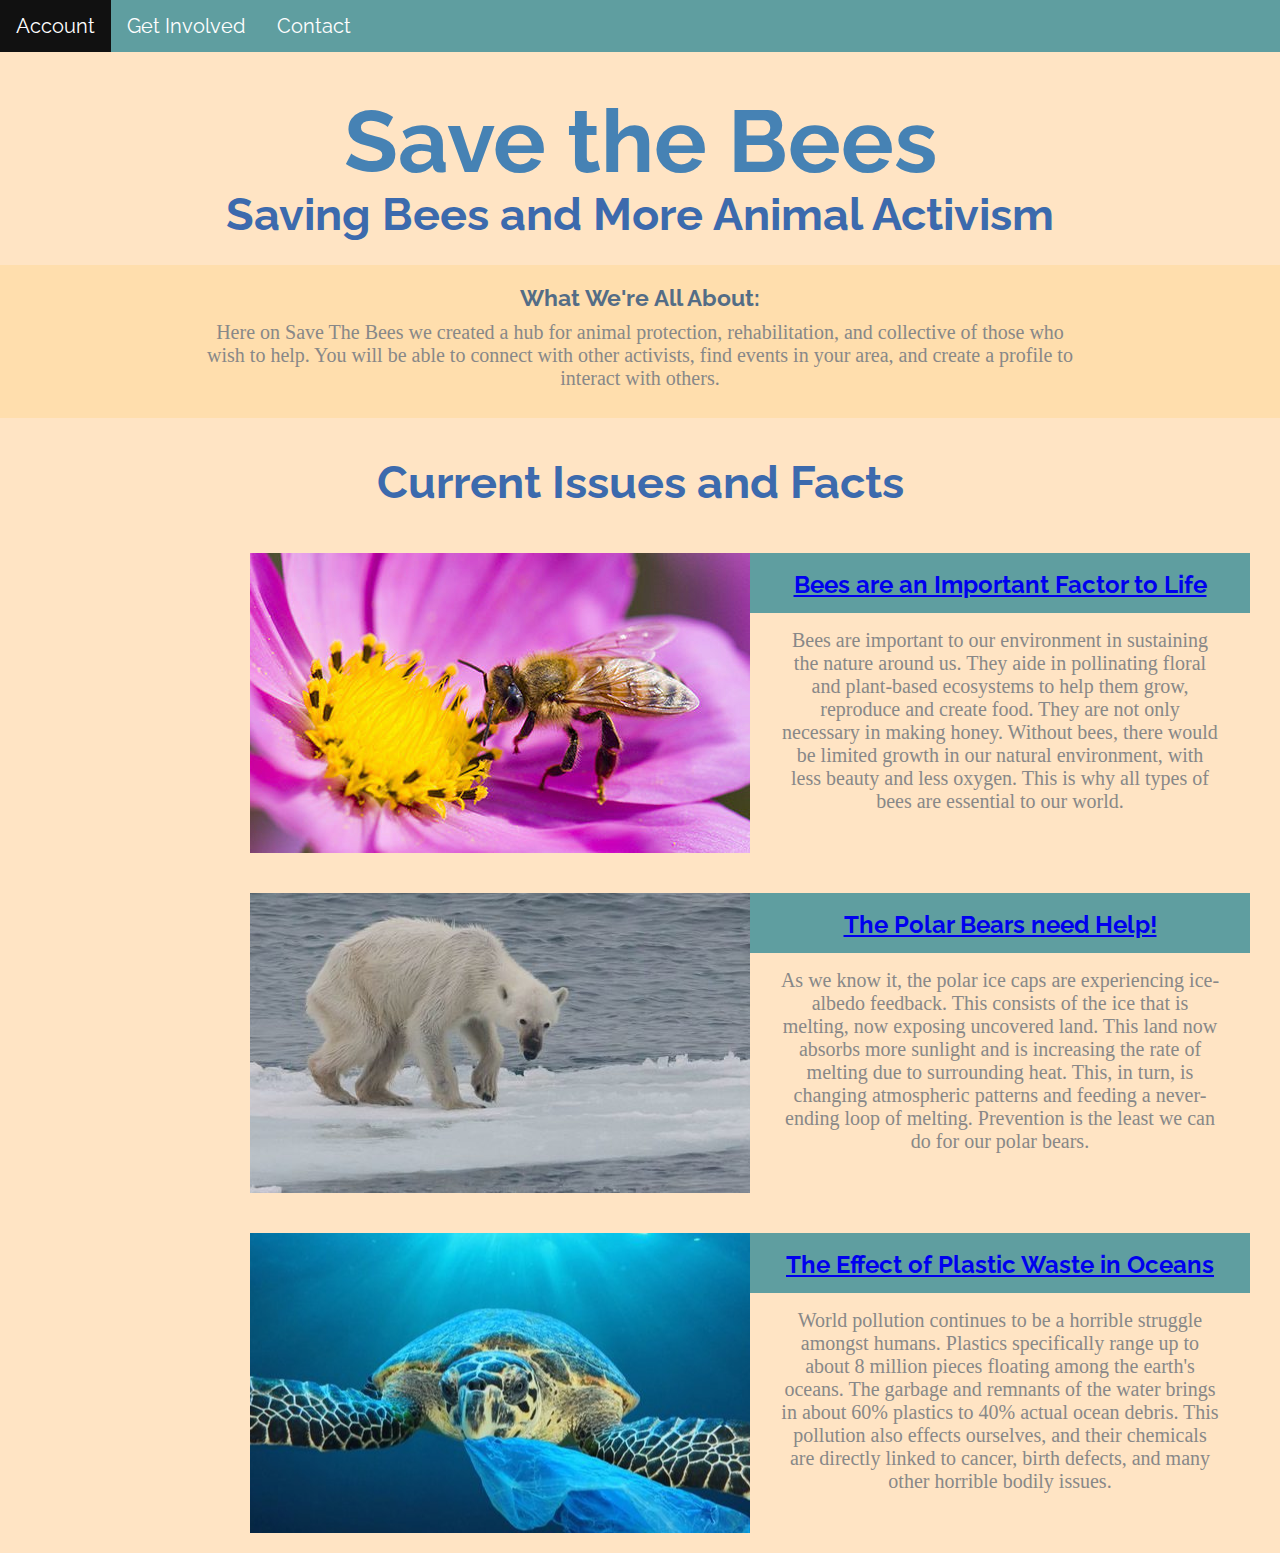
<file: index.html>
<!doctype html>
<html>
<head>
<meta charset="UTF-8">
		<link rel="stylesheet" type="text/css" href="./style.css">
		<link href="https://fonts.googleapis.com/css?family=Raleway&display=swap" rel="stylesheet">
	<ul>
  <li><a href="account.html">Account</a></li>
  <li><a href="https://www.peta.org/action/activism-guide/everyday-activism/">Get Involved</a></li>
  <li><a href="#contact">Contact</a></li>
	</ul>
	
	
<title>My Website</title>
</head>
		<h1> Save the Bees </h1>
		<h2> Saving Bees and More Animal Activism </h2>

<body>
	<div class="mission">
		<h3> What We're All About: </h3>
			<p> Here on Save The Bees we created a hub for animal protection, rehabilitation, and collective of those who wish to help. You will be able to connect with other activists, find events in your area, and create a profile to interact with others.</p>
	</div>
	
	<div class="facts"> <h2> Current Issues and Facts </h2>
	</div>
	
	<div class="ContentBox">
		
		<div class="content1">
		</div>
		
		<div class="Titles">
		<h3 class="Bee"><a href="https://www.worldbeeday.org/en/about/the-importance-of-bees.html">Bees are an Important Factor to Life </a></h3>
			<p class="info1"> Bees are important to our environment in sustaining the nature around us. They aide in pollinating floral and plant-based ecosystems to help them grow, reproduce and create food. They are not only necessary in making honey. Without bees, there would be limited growth in our natural environment, with less beauty and less oxygen. This is why all types of bees are essential to our world. </p>
		</div>
		
	</div>
	
	<div class="ContentBox">
		
		<div class="content2"> 
		</div>
		
		<div class="Titles">
		<h3 class="Bear"><a href="https://www.worldwildlife.org/pages/why-are-glaciers-and-sea-ice-melting">The Polar Bears need Help!</a></h3>
			<p class="info2"> As we know it, the polar ice caps are experiencing ice-albedo feedback. This consists of the ice that is melting, now exposing uncovered land. This land now absorbs more sunlight and is increasing the rate of melting due to surrounding heat. This, in turn, is changing atmospheric patterns and feeding a never-ending loop of melting. Prevention is the least we can do for our polar bears. </p>
		</div>
	</div>
	
	<div class="ContentBox">
		
		<div class="content3"> 
		</div>
		
		<div class="Titles">
		<h3 class="Turtle"><a href="https://www.plasticpollutioncoalition.org">The Effect of Plastic Waste in Oceans</a></h3>
			<p class="info3"> World pollution continues to be a horrible struggle amongst humans. Plastics specifically range up to about 8 million pieces floating among the earth's oceans. The garbage and remnants of the water brings in about 60% plastics to 40% actual ocean debris. This pollution also effects ourselves, and their chemicals are directly linked to cancer, birth defects, and many other horrible bodily issues. </p>
		</div>
	</div>
	
</body>	
</html>
</file>
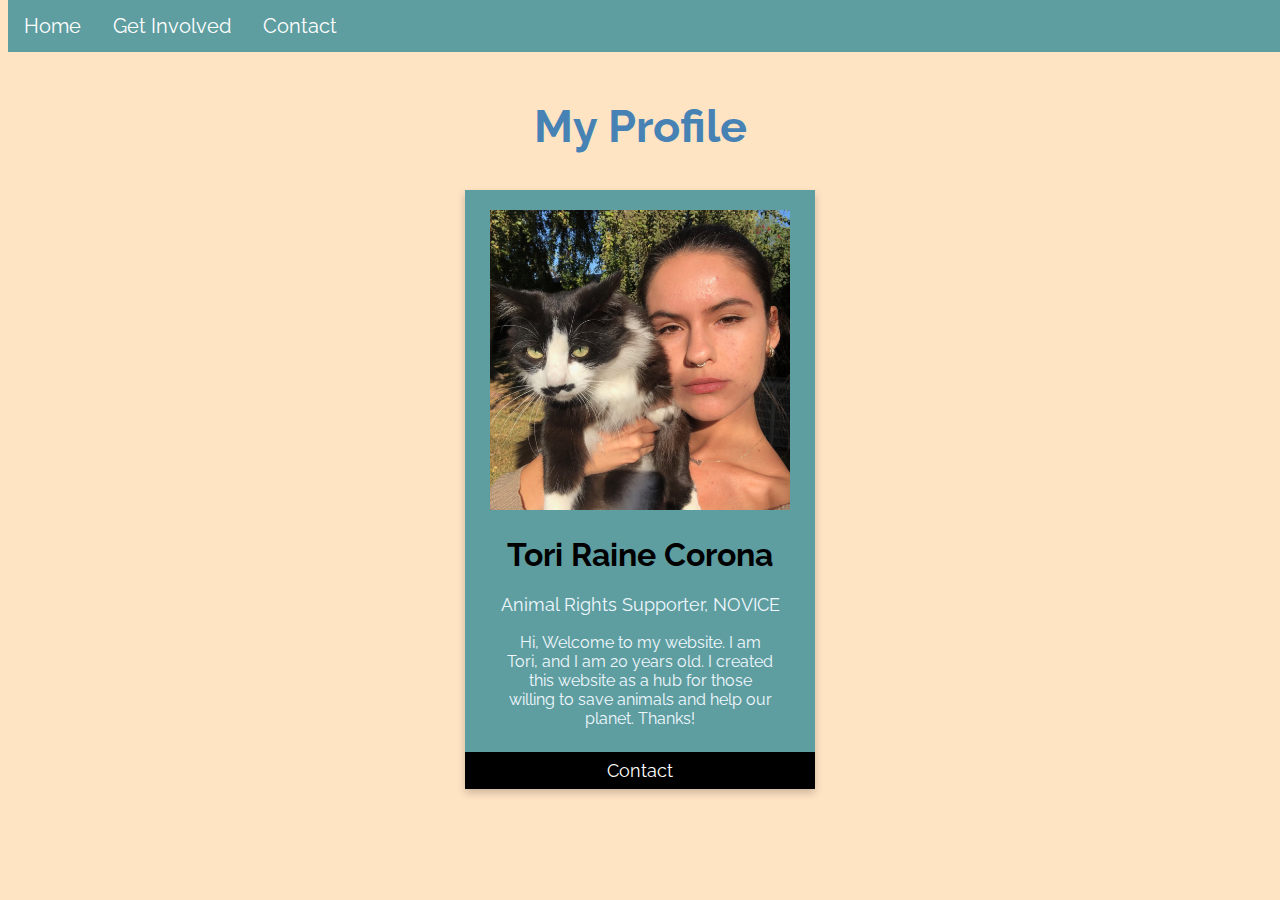
<file: account.html>
<!doctype html>
<html>
<head>
<meta charset="UTF-8">
	<link rel="stylesheet" type="text/css" href="./style2.css">
	<link href="https://fonts.googleapis.com/css?family=Raleway&display=swap" rel="stylesheet">
	
	<ul>
  <li><a href="index.html">Home</a></li>
  <li><a href="https://www.peta.org/action/activism-guide/everyday-activism/">Get Involved</a></li>
  <li><a href="##">Contact</a></li>
	</ul>
	
</head>
<body>

<h2 style="text-align:center">My Profile</h2>

<div class="card">
  <img src="../tori.jpeg" width="2320" height="2320" alt=""/>
  <h1>Tori Raine Corona</h1>
  <p class="title">Animal Rights Supporter, NOVICE</p>
  <p class="text"> Hi, Welcome to my website. I am Tori, and I am 20 years old. I created this website as a hub for those willing to save animals and help our planet. Thanks! </p>
  <div style="margin: 24px 0;">
    <a href="#"><i class="fa fa-dribbble"></i></a> 
    <a href="#"><i class="fa fa-email"></i></a>  
    <a href="#"><i class="fa fa-linkedin"></i></a>  
    <a href="#"><i class="fa fa-facebook"></i></a> 
  </div>
<p><button>Contact</button></p>
</div>

</body>
</html>
</file>
<file: style.css>
@charset "UTF-8";
/* CSS Document */

body {
	background-color: bisque;
	margin: 0px;
	padding: 0px;
	border: 0px;
}

h1 {
	font-family: 'Raleway', sans-serif;
	font-size: 88px;
	height: 40px;
	align-content: center;
	color: steelblue;
	text-align: center;
	padding-top: 30px;
}

h2 {
	text-align: center;
	height: 40px;
	font-size: 45px;
	font-family: 'Raleway', light, sans-serif;
	color: #3C6AAD;
}

h3 {
	text-align: center;
	font-family: 'Raleway' , sans-serif;
	font-size: 23px;
	line-height: 15px;
	height: 8px;
	color: #546D86;
}

p {
	text-align: center;
	font-size: 20px;
	padding-left: 200px;
	padding-right: 200px;
	color: #888888;
}

.mission {
	background-color: navajowhite;
	height: auto;
	padding-top: 2px;
	padding-bottom: 8px;
}

.content1 {
	display: block;
	float: left;
	width: 500px;
	height:  300px;
	background-color: cadetblue;
	text-align: center;
	background-image: url("images/bee.jpg");
	background-position: center;
}

.content1:hover {
	background-image: url("images/bee2.jpg");
}


.content2 {
	display: block;
	float: left;
	width: 500px;
	height:  300px;
	background-color: cadetblue;
	text-align: center;
	background-image: url("images/polarbear.jpg");
	background-position: center;
}

.content2:hover {
	background-image: url("images/polarbear2.jpg");
}

.content3 {
	display: block;
	float: left;
	width: 500px;
	height:  300px;
	background-color: cadetblue;
	text-align: center;
	background-image: url("images/turtle.jpg");
	background-position: center;
}

.content3:hover {
	background-image: url("images/turtle copy.jpg");
}

.ContentBox {
	width: 1000px;
	height: 300px;
	display: block;
	float: left;
	padding-left: 250px;
	padding-top: 20px;
	padding-bottom: 20px;
}

.Titles {
	display: block;
	background-color: cadetblue;
	float: right;
	width: 500px;
	height: 60px;
}

ul {
  list-style-type: none;
  margin: 0;
  padding: 0;
  overflow: hidden;
  background-color: cadetblue;
  position: fixed;
  top: 0;
  width: 100%;
}

li {
  float: left;
}

li a {
  display: block;
  color: white;
  font-family: 'Raleway', sans-serif;
  font-size: 20px;
  text-align: center;
  padding: 14px 16px;
  text-decoration: none;
}

li a:hover:not(.active) {
  background-color: #111;
}

.active {
  background-color: #4CAF50;
}

.Bee {
	color: aliceblue;
	text-align: center;
	font-size: 24px;
}

.info1 {
	text-align: center;
	font-size: 20px;
	padding-top: 20px;
	padding-left: 30px;
	padding-right: 30px;
	color: #888888;
}

.Bear {
	color: aliceblue;
	text-align: center;
	font-size: 24px;
}

.info2 {
	text-align: center;
	font-size: 20px;
	padding-top: 20px;
	padding-left: 30px;
	padding-right: 30px;
	color: #888888;
}

.Turtle {
	color: aliceblue;
	text-align: center;
	font-size: 24px;
}

.info3 {
	text-align: center;
	font-size: 20px;
	padding-top: 20px;
	padding-left: 30px;
	padding-right: 30px;
	color: #888888;
}
</file>
<file: style2.css>
@charset "UTF-8";
/* CSS Document */

body {
	background-color: bisque;
	margin-top: 100px;
}
h2 {
	font-family: 'Raleway', sans-serif;
	font-size: 45px;
	color: steelblue;
	}
	
.card {
padding-top: 20px;
	font-family: 'Raleway', sans-serif;
  box-shadow: 0 4px 8px 0 rgba(0, 0, 0, 0.2);
  max-width: 350px;
	max-height: 750px;
  margin: auto;
  text-align: center;
	background-color: cadetblue;
}

img {
	width: 300px;
	height: 300px;
}
.title {
  color: aliceblue;
  font-size: 18px;
}

.text {
	color: aliceblue;
	padding-left: 40px;
	padding-right: 40px;
}

button {
	font-family: 'Raleway', sans-serif;
  border: none;
  outline: 0;
  display: inline-block;
  padding: 8px;
  color: white;
  background-color: #000;
  text-align: center;
  cursor: pointer;
  width: 100%;
  font-size: 18px;
	
}

a {
  text-decoration: none;
  font-size: 22px;
  color:aliceblue;
}

button:hover, a:hover {
  opacity: 0.7;
}


ul {
  list-style-type: none;
  margin: 0;
  padding: 0;
  overflow: hidden;
  background-color: cadetblue;
  position: fixed;
  top: 0;
  width: 100%;
}

li {
  float: left;
}

li a {
  display: block;
  color: white;
  font-family: 'Raleway', sans-serif;
  font-size: 20px;
  text-align: center;
  padding: 14px 16px;
  text-decoration: none;
}

li a:hover:not(.active) {
  background-color: #111;
}
</file>
